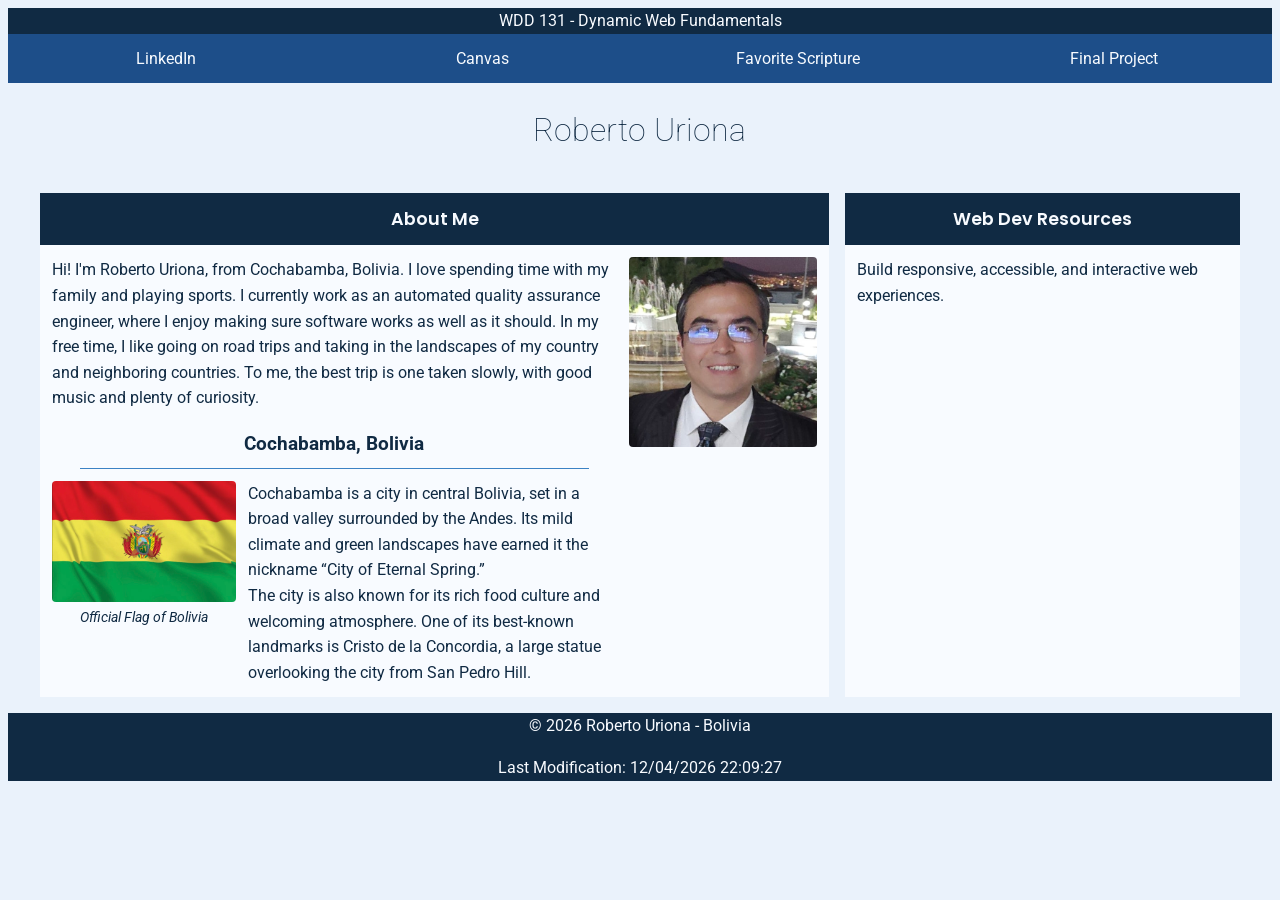
<file: index.html>
<!DOCTYPE html>
<html lang="en">

<head>
    <meta charset="UTF-8">
    <meta name="viewport" content="width=device-width, initial-scale=1.0">
    <meta name="description"
        content="WDD 131 – Dynamic Web Fundamentals by Roberto Uriona, featuring personal information, Cochabamba, Bolivia, and web development resources.">
    <meta name="author" content="Roberto Uriona">
    <link rel="stylesheet" href="styles/base.css">
    <link rel="preconnect" href="https://fonts.googleapis.com">
    <link rel="preconnect" href="https://fonts.gstatic.com" crossorigin>
    <link
        href="https://fonts.googleapis.com/css2?family=Poppins:wght@500;600&family=Roboto:wght@400;500;700&display=swap"
        rel="stylesheet">
    <title>WDD 131 - Dynamic Web Fundamentals - Roberto Uriona.</title>
    <script src="scripts/getdates.js" defer></script>
</head>

<body>
    <header>
        <span id="course-title">WDD 131 - Dynamic Web Fundamentals</span>
        <nav>
            <a href="https://www.linkedin.com/in/roberto-uriona-198164230/" target="_blank" rel="noopener">LinkedIn</a>
            <a href="https://byupw.instructure.com/" target="_blank" rel="noopener">Canvas</a>
            <a href="https://www.churchofjesuschrist.org/study/scriptures/bofm/1-ne/3?lang=eng&id=p7#p7" target="_blank"
                rel="noopener">Favorite Scripture</a>
            <a href="final-project.html">Final Project</a>
        </nav>
    </header>

    <main>
        <h1>Roberto Uriona</h1>
        <section class="card">
            <h2>About Me</h2>
            <div class="about-content">
                <div class="about-text">
                    <p>Hi! I'm Roberto Uriona, from Cochabamba, Bolivia. I love spending time with my family and playing
                        sports. I currently work as an automated quality assurance engineer, where I enjoy making sure
                        software works as well as it should. In my free time, I like going on road trips and taking in
                        the landscapes of my country and neighboring countries. To me, the best trip is one taken
                        slowly, with good music and plenty of curiosity.</p>
                    <h3>Cochabamba, Bolivia</h3>
                    <hr class="city-divider">
                    <div class="city-details">
                        <figure class="city-flag">
                            <img src="images/bolivia-flag.jpg" alt="Flag of Bolivia">
                            <figcaption>Official Flag of Bolivia</figcaption>
                        </figure>
                        <div class="city-description">
                            <p>Cochabamba is a city in central Bolivia, set in a broad valley surrounded by the Andes.
                                Its mild
                                climate and green landscapes have earned it the nickname “City of Eternal Spring.”</p>
                            <p>The city is also known for its rich food culture and welcoming atmosphere. One of its
                                best-known
                                landmarks is Cristo de la Concordia, a large statue overlooking the city from San Pedro
                                Hill.</p>
                        </div>
                    </div>
                </div>
                <img src="images/roberto-uriona.jpg" alt="Roberto Uriona">
            </div>
        </section>
        <section class="card">
            <h2>Web Dev Resources</h2>
            <p>Build responsive, accessible, and interactive web experiences.</p>
        </section>
    </main>

    <footer>
        <p>&copy; <span id="currentyear"></span> Roberto Uriona - Bolivia</p>
        <p>Last Modification: <span id="lastModified"></span></p>
    </footer>
</body>

</html>
</file>
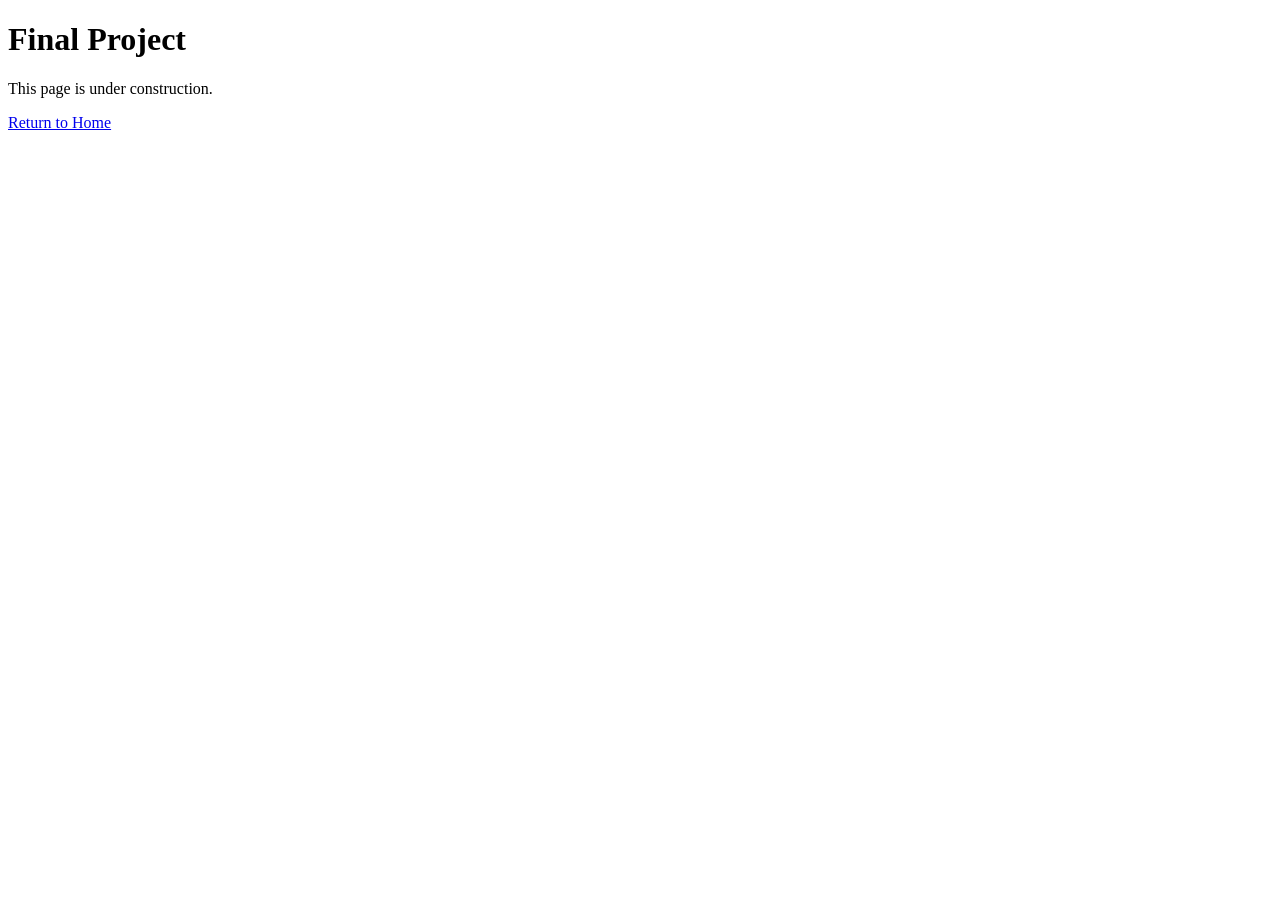
<file: final-project.html>
<!DOCTYPE html>
<html lang="en">

<head>
    <meta charset="UTF-8">
    <meta name="viewport" content="width=device-width, initial-scale=1.0">
    <title>Chamber Project</title>
</head>

<body>
    <main>
        <h1>Final Project</h1>
        <p>This page is under construction.</p>
        <a href="index.html">Return to Home</a>
    </main>
</body>

</html>
</file>
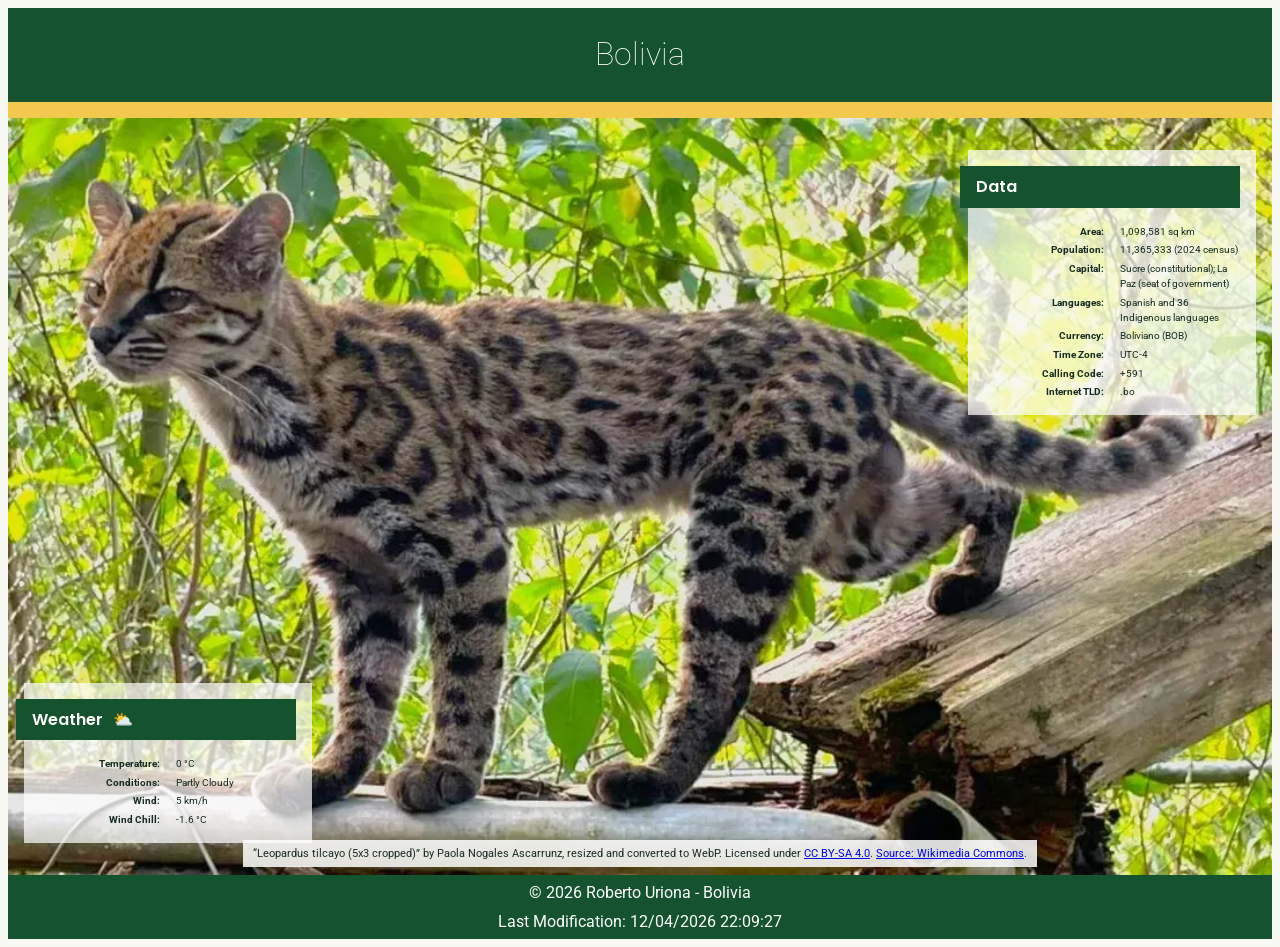
<file: place.html>
<!DOCTYPE html>
<html lang="en">

<head>
    <meta charset="UTF-8">
    <meta name="viewport" content="width=device-width, initial-scale=1.0">
    <meta name="description"
        content="Discover Bolivia's geography, population, capital, languages, currency, and weather, alongside photographs of its wildlife.">
    <meta name="author" content="Roberto Uriona">
    <title>Bolivia | Country Page</title>
    <link rel="stylesheet" href="styles/place.css">
    <link rel="stylesheet" href="styles/place-large.css">
    <link rel="icon" href="images/favicon.ico" sizes="any">
    <link rel="preconnect" href="https://fonts.googleapis.com">
    <link rel="preconnect" href="https://fonts.gstatic.com" crossorigin>
    <link
        href="https://fonts.googleapis.com/css2?family=Poppins:wght@500;600&family=Roboto:wght@400;500;700&display=swap"
        rel="stylesheet">
    <script src="scripts/place.js" defer></script>
</head>

<body>
    <header>
        <h1>Bolivia</h1>
    </header>
    <main>
        <figure>
            <picture>
                <source media="(min-width: 800px)" srcset="images/tilcayo-cat.webp" type="image/webp" width="1092"
                    height="654">
                <img src="images/margay-tiger-cat-mobile.webp" alt="Margay (Leopardus wiedii) at La Senda Verde"
                    width="768" height="1054">
            </picture>
            <figcaption>
                <span class="mobile-image-credit">“Margay tiger cat (full body)” by Alessandro Verniani, cropped and
                    converted to WebP. Licensed under <a href="https://creativecommons.org/licenses/by-sa/4.0/">CC BY-SA
                        4.0</a>. <a
                        href="https://commons.wikimedia.org/wiki/File:Margay_tiger_cat_(full_body).jpg">Source:
                        Wikimedia Commons</a>.</span>
                <span class="desktop-image-credit">“Leopardus tilcayo (5x3 cropped)” by Paola Nogales Ascarrunz, resized
                    and converted to WebP. Licensed under <a href="https://creativecommons.org/licenses/by-sa/4.0/">CC
                        BY-SA 4.0</a>. <a
                        href="https://commons.wikimedia.org/wiki/File:Leopardus_tilcayo_(5x3_cropped).jpg">Source:
                        Wikimedia Commons</a>.</span>
            </figcaption>
        </figure>

        <section id="data">
            <h2>Data</h2>

            <dl>
                <dt>Area:</dt>
                <dd>1,098,581 sq km</dd>

                <dt>Population:</dt>
                <dd>11,365,333 (2024 census)</dd>

                <dt>Capital:</dt>
                <dd>Sucre (constitutional); La Paz (seat of government)</dd>

                <dt>Languages:</dt>
                <dd>Spanish and 36 Indigenous languages</dd>

                <dt>Currency:</dt>
                <dd>Boliviano (BOB)</dd>

                <dt>Time Zone:</dt>
                <dd>UTC-4</dd>

                <dt>Calling Code:</dt>
                <dd>+591</dd>

                <dt>Internet TLD:</dt>
                <dd>.bo</dd>
            </dl>
        </section>

        <section id="weather">
            <h2>
                Weather
                <span class="weather-emoji" role="img" aria-label="Partly cloudy">⛅</span>
            </h2>
            <svg class="weather-icon" role="img" aria-labelledby="weather-icon-title" viewBox="0 0 100 80">
                <title id="weather-icon-title">Partly cloudy, 10 degrees Celsius</title>
                <circle cx="65" cy="30" r="16" fill="#f4b942"></circle>
                <path d="M30 63h44a14 14 0 0 0 0-28 20 20 0 0 0-38-2 15 15 0 0 0-6 30Z" fill="#bfdbfe" stroke="#1d4e89"
                    stroke-width="3" stroke-linejoin="round"></path>
            </svg>

            <dl>
                <dt>Temperature:</dt>
                <dd>0 °C</dd>

                <dt>Conditions:</dt>
                <dd>Partly Cloudy</dd>

                <dt>Wind:</dt>
                <dd>5 km/h</dd>

                <dt>Wind Chill:</dt>
                <dd id="wind-chill">N/A</dd>
            </dl>
        </section>
    </main>

    <footer>
        <p>&copy; <span id="currentyear"></span> Roberto Uriona - Bolivia</p>
        <p>Last Modification: <span id="lastModified"></span></p>
    </footer>
</body>

</html>
</file>
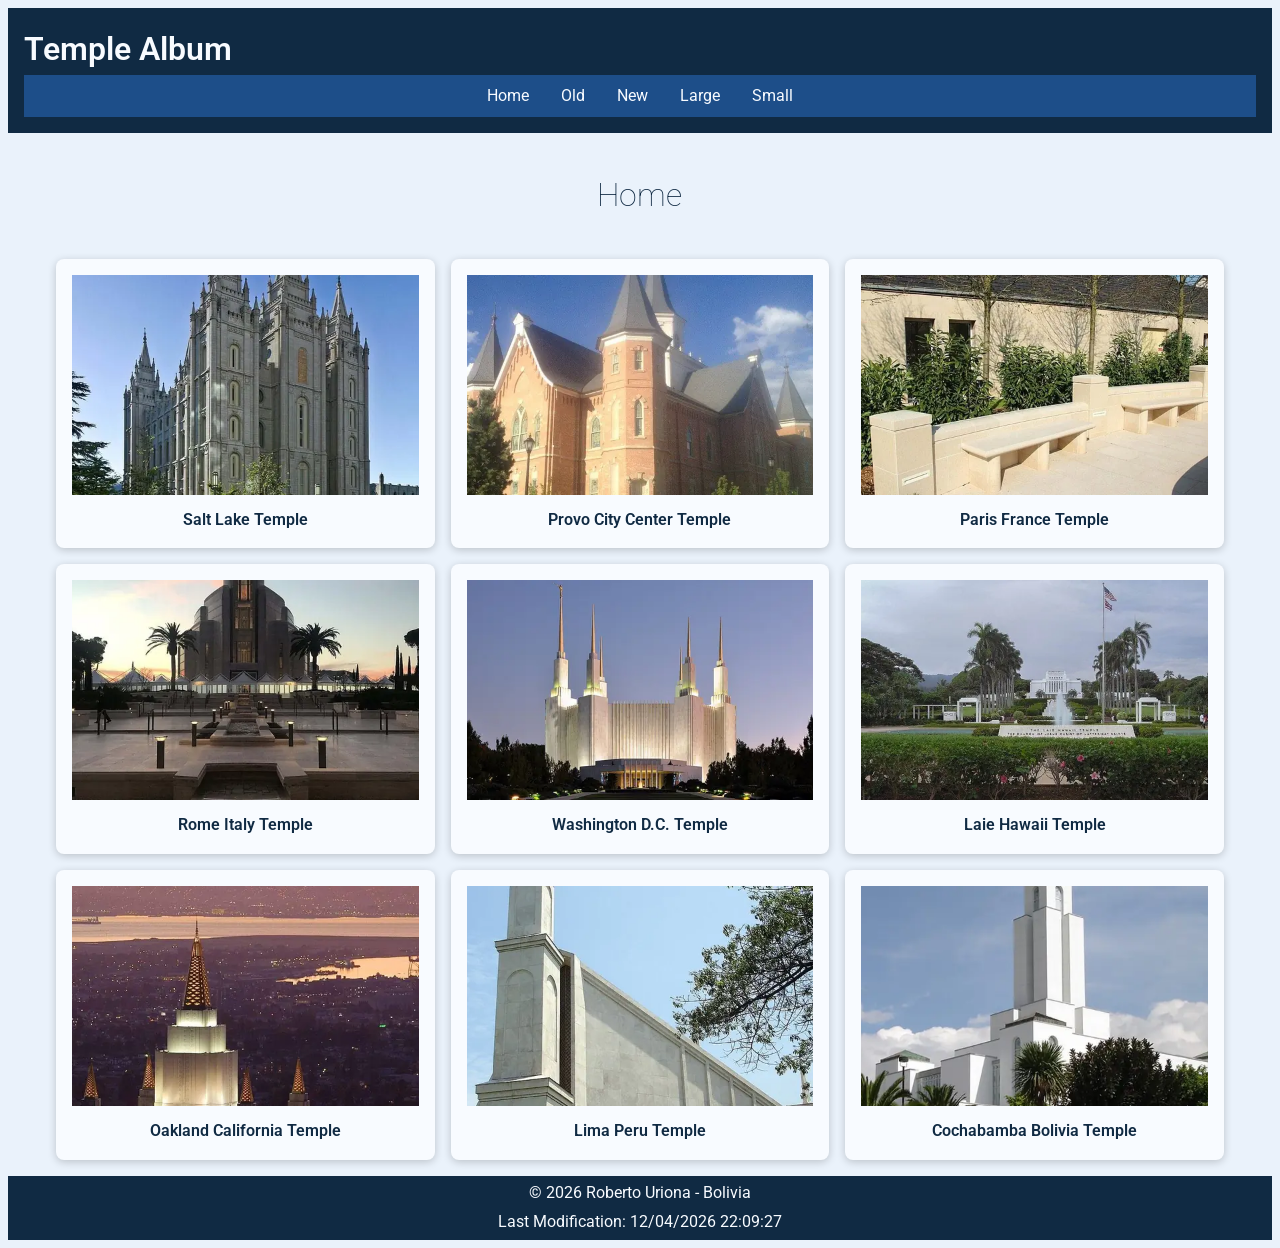
<file: temples.html>
<!DOCTYPE html>
<html lang="en">

<head>
    <meta charset="UTF-8">
    <meta name="viewport" content="width=device-width, initial-scale=1.0">
    <title>Temple Album</title>
    <meta name="description"
        content="Explore a photo album of temples around the world, featuring locations in the United States, Europe, Hawaii, and South America.">
    <meta name="author" content="Roberto Uriona">
    <link rel="stylesheet" href="styles/temples.css">
    <link rel="stylesheet" href="styles/temples-large.css">
    <link rel="preconnect" href="https://fonts.googleapis.com">
    <link rel="preconnect" href="https://fonts.gstatic.com" crossorigin>
    <link
        href="https://fonts.googleapis.com/css2?family=Poppins:wght@500;600&family=Roboto:wght@400;500;700&display=swap"
        rel="stylesheet">
    <script src="scripts/temples.js" defer></script>
</head>

<body>
    <header>
        <p>Temple Album</p>
        <button id="menu-button" type="button" aria-label="Toggle navigation menu" aria-expanded="false"
            aria-controls="primary-nav">
            &#9776;
        </button>
        <nav id="primary-nav" aria-label="Main navigation">
            <a href="temples.html">Home</a>
            <a href="#old">Old</a>
            <a href="#new">New</a>
            <a href="#large">Large</a>
            <a href="#small">Small</a>
        </nav>
    </header>
    <main>
        <h1>Home</h1>
        <figure>
            <picture>
                <source srcset="images/salt-lake-temple.webp" type="image/webp">
                <img src="images/salt-lake-temple.jpg" alt="Salt Lake Temple in Salt Lake City, Utah" loading="lazy"
                    decoding="async">
            </picture>
            <figcaption>Salt Lake Temple</figcaption>
        </figure>
        <figure>
            <picture>
                <source srcset="images/provo-city-center-temple.webp" type="image/webp">
                <img src="images/provo-city-center-temple.jpg" alt="Illustration of a temple" loading="lazy"
                    decoding="async">
            </picture>
            <figcaption>Provo City Center Temple</figcaption>
        </figure>
        <figure>
            <picture>
                <source srcset="images/paris-france-temple.webp" type="image/webp">
                <img src="images/paris-france-temple.jpg" alt="Illustration of a temple" loading="lazy"
                    decoding="async">
            </picture>
            <figcaption>Paris France Temple</figcaption>
        </figure>
        <figure>
            <picture>
                <source srcset="images/rome-italy-temple.webp" type="image/webp">
                <img src="images/rome-italy-temple.jpg" alt="Illustration of a temple" loading="lazy"
                    decoding="async">
            </picture>
            <figcaption>Rome Italy Temple</figcaption>
        </figure>
        <figure>
            <picture>
                <source srcset="images/washington-dc-temple.webp" type="image/webp">
                <img src="images/washington-dc-temple.jpg" alt="Illustration of a temple" loading="lazy"
                    decoding="async">
            </picture>
            <figcaption>Washington D.C. Temple</figcaption>
        </figure>
        <figure>
            <picture>
                <source srcset="images/laie-hawaii-temple.webp" type="image/webp">
                <img src="images/laie-hawaii-temple.jpg" alt="Illustration of a temple" loading="lazy"
                    decoding="async">
            </picture>
            <figcaption>Laie Hawaii Temple</figcaption>
        </figure>
        <figure>
            <picture>
                <source srcset="images/oakland-california-temple.webp" type="image/webp">
                <img src="images/oakland-california-temple.jpg" alt="Illustration of a temple" loading="lazy"
                    decoding="async">
            </picture>
            <figcaption>Oakland California Temple</figcaption>
        </figure>
        <figure>
            <picture>
                <source srcset="images/lima-peru-temple.webp" type="image/webp">
                <img src="images/lima-peru-temple.jpg" alt="Illustration of a temple" loading="lazy"
                    decoding="async">
            </picture>
            <figcaption>Lima Peru Temple</figcaption>
        </figure>
        <figure>
            <picture>
                <source srcset="images/cochabamba-bolivia-temple.webp" type="image/webp">
                <img src="images/cochabamba-bolivia-temple.jpg" alt="Illustration of a temple" loading="lazy"
                    decoding="async">
            </picture>
            <figcaption>Cochabamba Bolivia Temple</figcaption>
        </figure>
    </main>
    <footer>
        <p>&copy; <span id="currentyear"></span> Roberto Uriona - Bolivia</p>
        <p>Last Modification: <span id="lastModified"></span></p>
    </footer>
</body>

</html>
</file>
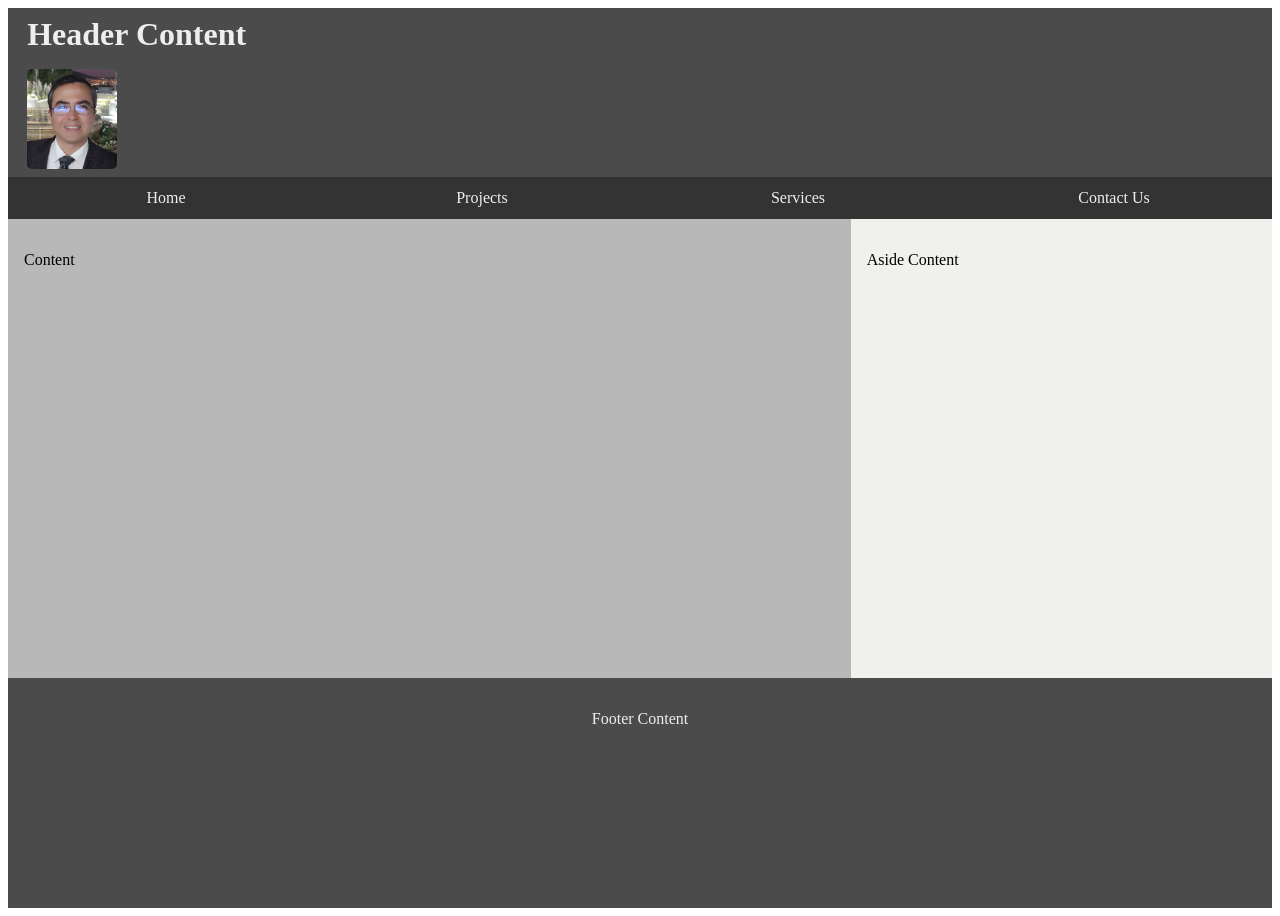
<file: week01/basic-layout.html>
<!DOCTYPE html>
<html lang="en">

<head>
    <meta charset="UTF-8">
    <meta name="viewport" content="width=device-width, initial-scale=1.0">
    <title>Roberto Uriona WDD 131</title>
    <link rel="stylesheet" href="styles/layout.css">
</head>

<body>
    <header>
        <nav>
            <a href="#" title="Home">Home</a>
            <a href="#" title="Projects">Projects</a>
            <a href="#" title="Services">Services</a>
            <a href="#" title="Contact-Us">Contact Us</a>
        </nav>
        <h1 contenteditable>Header Content</h1>
        <img src="images/roberto-uriona.png" alt="My Personal Picture">
    </header>
    <main contenteditable><p>Content</p> </main>
    <div class="right-sidebar" contenteditable><p>Aside Content</p></div>
    <footer contenteditable>Footer Content</footer>
</body>

</html>
</file>
<file: styles/base.css>
:root {
    --color-primary: #102a43;
    --color-secondary: #1d4e89;
    --color-accent: #3b82c4;
    --color-highlight: #bfdbfe;
    --color-background: #eaf2fb;
    --color-card: #f8fbff;
    --color-text: #102a43;
}

* {
    box-sizing: border-box;
}

body {
    background: var(--color-background);
    color: var(--color-text);
    font-family: "Roboto", sans-serif;
    font-weight: 400;
    line-height: 1.6;
}

h1 {
    font-weight: 100;
}

h2 {
    font-family: "Poppins", sans-serif;
    font-weight: 600;
}

header>#course-title {
    display: block;
    text-align: center;
}

header {
    background: var(--color-primary);
    color: var(--color-card);
}

nav {
    display: flex;
    background: var(--color-secondary);
}

nav a {
    color: var(--color-card);
    display: block;
    padding: 0.75rem;
    text-decoration: none;
    text-align: center;
    flex: 1 1 0;
}

nav a:hover {
    color: var(--color-highlight);
    text-decoration: underline;
    text-decoration-color: var(--color-highlight);
}

main {
    display: grid;
    grid-template-columns: 2fr 1fr;
    gap: 1rem;
    max-width: 1200px;
    margin: 0 auto;
}

main>h1 {
    grid-column: 1 / -1;
    text-align: center;
}

footer {
    display: block;
    text-align: center;
    background: var(--color-primary);
    color: var(--color-card);
}

.card {
    background: var(--color-card);
}

.card h2 {
    margin: 0;
    padding: 0.75rem;
    background-color: var(--color-primary);
    color: var(--color-card);
    text-align: center;
    font-size: 1.1rem;
}

.card p {
    padding: 0.75rem;
    margin: 0;
}

.about-content {
    display: grid;
    grid-template-columns: 3fr 1fr;
    gap: 0.75rem;
    align-items: start;
    padding: 0.75rem;
}

.about-content p {
    padding: 0;
}

.about-content img {
    display: block;
    width: 100%;
    height: auto;
    border-radius: 0.25rem;
}

.about-text h3 {
    margin-bottom: 0.5rem;
    text-align: center;
}

.city-divider {
    width: 90%;
    margin: 0 auto 0.75rem;
    border: 0;
    border-top: 1px solid var(--color-accent);
}



.city-details {
    display: grid;
    grid-template-columns: 1fr 2fr;
    gap: 0.75rem;
    align-items: start;
}

.city-flag {
    margin: 0;
    width: 100%;
    text-align: center;
}

.city-flag figcaption {
    margin-top: 0.35rem;
    font-size: 0.85rem;
    font-style: italic;
}

@media (max-width: 600px) {
    .about-content {
        grid-template-columns: 1fr;
    }
}
</file>
<file: styles/place.css>
:root {
    --color-primary: #14532d;
    /* verde oscuro para encabezados */
    --color-secondary: #d52b1e;
    /* rojo para detalles */
    --color-accent: #f2c94c;
    /* amarillo para destacar elementos */
    --color-background: #f7f8f2;
    --color-card: #ffffff;
    --color-text: #172b22;
}

* {
    box-sizing: border-box;
}

body {
    background: var(--color-background);
    color: var(--color-text);
    font-family: "Roboto", sans-serif;
    font-weight: 400;
    line-height: 1.6;
}

header {
    display: grid;
    grid-template-columns: 1fr;
    justify-items: center;
    text-align: center;
    background: var(--color-primary);
    color: var(--color-card);
}

main {
    display: grid;
    grid-template-columns: 1fr;
    max-width: 1200px;
    margin: 0 auto;
    padding: 1rem;
    justify-content: center;
    text-align: center;
}

main>figure {
    display: block;
    width: 100%;
    max-width: 800px;
    margin: 0 auto;
}

main>figure picture,
main>figure picture img {
    display: block;
    width: 100%;
}

main>figure picture img {
    height: auto;
}

main>figure figcaption {
    padding-top: 0.5rem;
    text-align: left;
    font-size: 0.75rem;
    line-height: 1.4;
}

.desktop-image-credit {
    display: none;
}

main>section {
    width: 100%;
    text-align: center;
}

main>section dl {
    margin: 0 auto;
}

h1 {
    font-weight: 100;
}

h2 {
    font-family: "Poppins", sans-serif;
    font-weight: 600;
}

.weather-icon {
    display: block;
    width: 4rem;
    height: 4rem;
    margin: 0 auto 1rem;
}

.weather-emoji {
    display: none;
}

footer {
    display: flex;
    flex-direction: column;
    justify-content: center;
    align-items: center;
    min-height: 4rem;
    text-align: center;
    background: var(--color-primary);
    color: var(--color-card);
}

footer p {
    margin: 0.10rem 0;
}

#data dl,
#weather dl {
    display: grid;
    grid-template-columns: repeat(2, minmax(0, 1fr));
    column-gap: 1rem;
    row-gap: 0.5rem;
    text-align: left;
    font-size: 0.9rem;
}

#data dt,
#weather dt {
    font-weight: 700;
    text-align: right;
}

#data dd,
#weather dd {
    margin: 0;
    text-align: left;
}
</file>
<file: styles/place-large.css>
@media (min-width: 800px) {
    .weather-icon {
        display: none;
    }

    .weather-emoji {
        display: none;
    }

    #weather h2::after {
        content: " ⛅";
        margin-left: 0.35rem;
    }

    header {
        background: var(--color-primary);
        border-bottom: 1rem solid var(--color-accent);
    }

    main {
        position: relative;
        display: block;
        max-width: none;
        min-height: 0;
        margin: 0 auto;
        padding: 0;
    }

    main>figure {
        position: relative;
        display: block;
        width: 100%;
        max-width: none;
        height: 100%;
        margin: 0;
    }

    main>figure picture,
    main>figure picture img {
        display: block;
        width: 100%;
    }

    main>figure picture img {
        height: 100%;
        object-fit: cover;
    }

    main>figure figcaption {
        position: absolute;
        right: 1rem;
        bottom: 0.5rem;
        left: 1rem;
        width: fit-content;
        max-width: calc(100% - 2rem);
        margin: 0 auto;
        padding: 0.35rem 0.6rem;
        background: rgb(255 255 255 / 85%);
        text-align: center;
        font-size: 0.7rem;
    }

    .mobile-image-credit {
        display: none;
    }

    .desktop-image-credit {
        display: block;
    }

    main>section h2 {
        margin: 0 0 1rem -1.5rem;
        width: calc(100% + 1.5rem);
        padding: 0.5rem 1rem;
        background-color: var(--color-primary);
        color: var(--color-card);
        text-align: left;
    }

    #data,
    #weather {
        position: absolute;
        width: 18rem;
        padding: 1rem;
        background-color: rgb(255 255 255 / 70%);
    }

    #data {
        top: 2rem;
        right: 1rem;
    }

    #weather {
        left: 1rem;
        bottom: 2rem;
    }

    #data dl,
    #weather dl {
        font-size: 0.6rem;
        row-gap: 0.2rem;
    }

    main>section h2 {
        font-size: 1rem;
    }
}
</file>
<file: styles/temples.css>
:root {
    --color-primary: #102a43;
    --color-secondary: #1d4e89;
    --color-accent: #3b82c4;
    --color-highlight: #bfdbfe;
    --color-background: #eaf2fb;
    --color-card: #f8fbff;
    --color-text: #102a43;
}

* {
    box-sizing: border-box;
}

body {
    background: var(--color-background);
    color: var(--color-text);
    font-family: "Roboto", sans-serif;
    font-weight: 400;
    line-height: 1.6;
}

header {
    display: grid;
    grid-template-columns: 1fr auto;
    align-items: center;
    padding: 1rem;
    text-align: left;
    background: var(--color-primary);
    color: var(--color-card);
}

header p {
    margin: 0;
    font-size: 2rem;
    font-weight: 600;
}

nav {
    display: none;
    flex-wrap: wrap;
    justify-content: center;
    gap: 0.5rem;
    background: var(--color-secondary);
}

nav a {
    padding: 0.5rem 0.75rem;
    text-decoration: none;
}

#menu-button:focus-visible,
#primary-nav a:focus-visible {
    outline: 3px solid var(--color-accent);
    outline-offset: 3px;
}

#menu-button {
    display: block;
    margin: 0;
    min-width: 44px;
    min-height: 44px;
    padding: 0.5rem;
    border: none;
    appearance: none;
    box-shadow: none;
    background: transparent;
    color: var(--color-card);
    font-size: 1.5rem;
    line-height: 1;
    cursor: pointer;
}

#primary-nav {
    grid-column: 1 / -1;
}

#primary-nav.is-open {
    display: flex;
    flex-direction: column;
    align-items: stretch;
}

#primary-nav a {
    color: var(--color-card);
    border-radius: 0.25rem;
    transition: background-color 0.2s ease, color 0.2s ease;
}

#primary-nav a:hover,
#primary-nav a:focus-visible {
    background-color: var(--color-highlight);
    color: var(--color-primary);
    text-decoration: underline;
}

main {
    display: grid;
    grid-template-columns: 1fr;
    gap: 1rem;
    max-width: 1200px;
    margin: 0 auto;
    padding: 1rem;
}

main>h1 {
    grid-column: 1 / -1;
    text-align: center;
}

figure {
    margin: 0;
    padding: 1rem;
    text-align: center;
    border-radius: 0.5rem;
    box-shadow: 0 2px 8px rgba(0, 0, 0, 0.2);
    background-color: var(--color-card);
}

figure img {
    display: block;
    width: 100%;
    height: 220px;
    object-fit: cover;
}

figcaption {
    margin-top: 0.75rem;
    font-weight: 600;
}

h1 {
    font-weight: 100;
}

h2 {
    font-family: "Poppins", sans-serif;
    font-weight: 600;
}

footer {
    display: flex;
    flex-direction: column;
    justify-content: center;
    align-items: center;
    min-height: 4rem;
    text-align: center;
    background: var(--color-primary);
    color: var(--color-card);
}

footer p {
    margin: 0.10rem 0;
}
</file>
<file: styles/temples-large.css>
@media (min-width: 600px) {
    main {
        grid-template-columns: repeat(2, minmax(0, 1fr));
    }

    #menu-button {
        display: none;
    }

    #primary-nav {
        display: flex;
        flex-direction: row;
    }
}

@media (min-width: 900px) {
    main {
        grid-template-columns: repeat(3, minmax(0, 1fr));
    }
}
</file>
<file: week01/styles/layout.css>
body {
    display: grid;
    height: 100vh;
    grid-template: auto 1fr 0.5fr / 1fr 1fr 1fr;
}

header {
    display: grid;
    background: rgb(75, 75, 75);
    grid-column: 1/4;
    grid-row: 1/2;
    color: #eee;
    grid-template: 0.5fr auto 0.5fr / 1fr 1fr 1fr;   
}

header h1 {
    grid-column: 1/4;
    grid-row: 1/2;
    margin: 0.5rem 1.2rem;
}

header img{
	grid-column: 1/2; 
    grid-row: 2/3;  
    width: 90px;
    height: 100px;
    object-fit: cover;
    border-radius: 5px;
    margin: 0.5rem 1.2rem;
}

nav {
    grid-column: 1/4;
    grid-row: 3/4;
    background: rgb(0, 0, 0);
}

nav {
    list-style: none;
    display: flex;
    background-color: #333;
    align-items: center;
}

nav li {
    flex: 1 1 auto;
    /* difference between auto and 100% flex-basis - turn on link borders to view */
}

nav a {
    display: block;
    color: #eee;
    padding: 0.75rem;
    text-decoration: none;
    text-align: center;
    /* 	border: 1px dotted cyan; */
    flex: 1 1 100%;
}

nav a:hover {
    font-weight: 700;
    text-decoration: underline;
    text-decoration-color: yellow;
}

main {
    background: rgb(185, 184, 184);
    grid-column: 1 / 3;
}

.right-sidebar {
    background: rgb(240, 240, 237);
    grid-column: 3/ 4;
}

footer {
    background: rgb(75, 75, 75);
    padding: 2rem;
    text-align: center;
    grid-column: 1 / 4;
    color: #eee;
}

main,
.right-sidebar {
    padding: 1rem;
}
</file>
